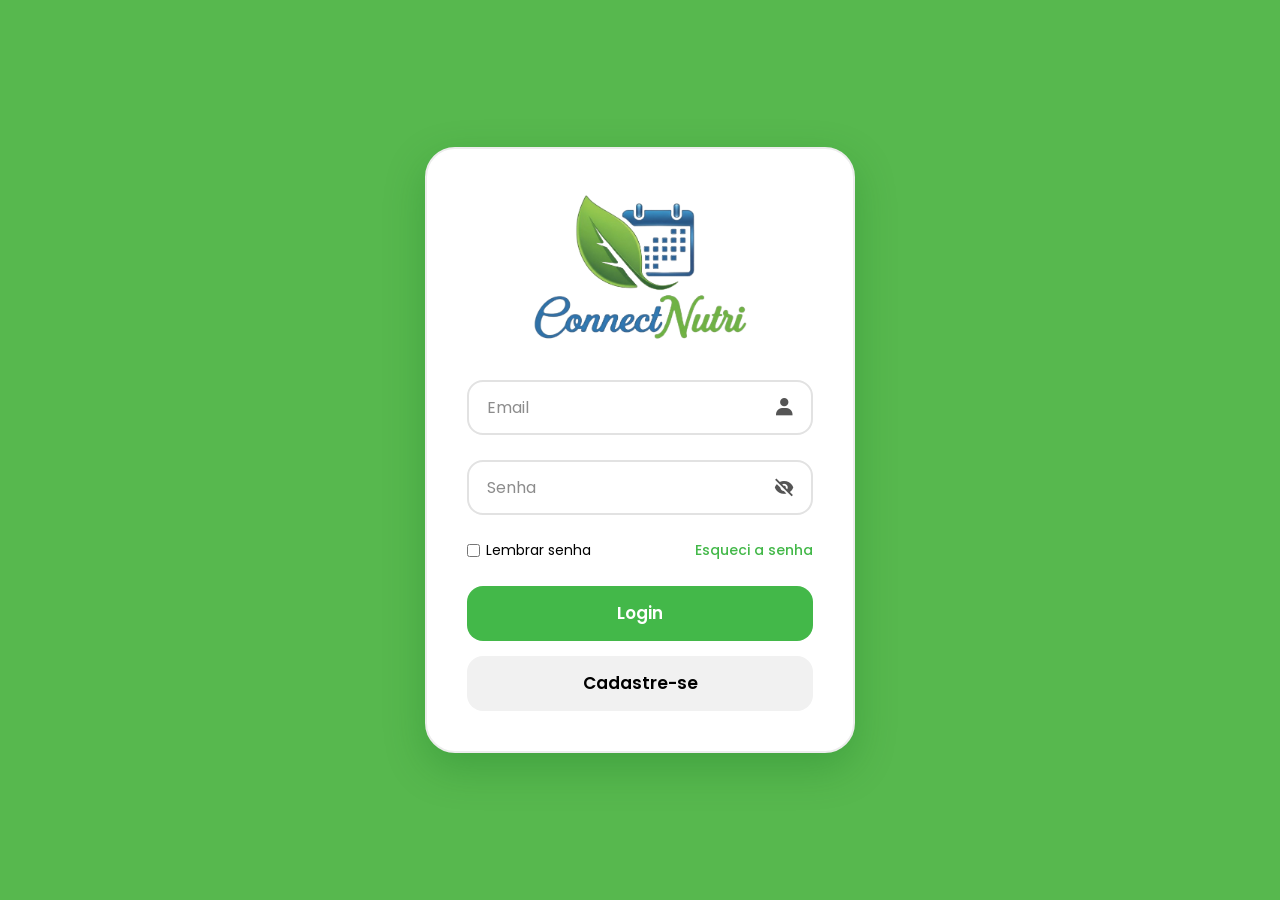
<file: ConnectNutri/ConnectNutri_js/ConnectNutri_js-main/index.html>
<!DOCTYPE html>
<html lang="en">
<head>
    <meta charset="UTF-8">
    <meta name="viewport" content="width=device-width, initial-scale=1.0">
    <link href='https://unpkg.com/boxicons@2.1.4/css/boxicons.min.css' rel='stylesheet'> 
    <title>ConnectNutri</title>
    <link rel="icon" href="./img/logo.png" type="image/png" sizes="32x32">
    <link rel="icon" href="./img/logo.png" type="image/png" sizes="192x192">
    <link rel="apple-touch-icon" href="./img/logo.png">
    <link rel="stylesheet" href="index.css">
</head>

<script type="module" src="index.js" defer></script>

<body>
    <main class="container">
        <form id="loginForm">

            <image src="./img/Logobonita.png" alt="Logo ConnectNutri" class="logoprincipal">

            <div class="input-box">
                <input placeholder="Email" type="email" name="email" id="email" required>
                <i class="bx bxs-user"></i>              
            </div>

            <div class="input-box">
                <input placeholder="Senha" type="password" name="senha" id="senha" required>
                <i class='bx bxs-hide' id="togglePassword"></i>             
            </div>

            <div class="remember-forgot">
                <label>
                    <input type="checkbox">
                    Lembrar senha
                </label>

                <a href="#">Esqueci a senha</a>
            </div>
            
            <button type="submit" class="login">Login</button>
            
            <button type="button" class="register" onclick="location.href='cadastro.html'">
                Cadastre-se
            </button>

        </form>
    </main>

    <div class="gradient-box"></div>
</body>
</html>
</file>
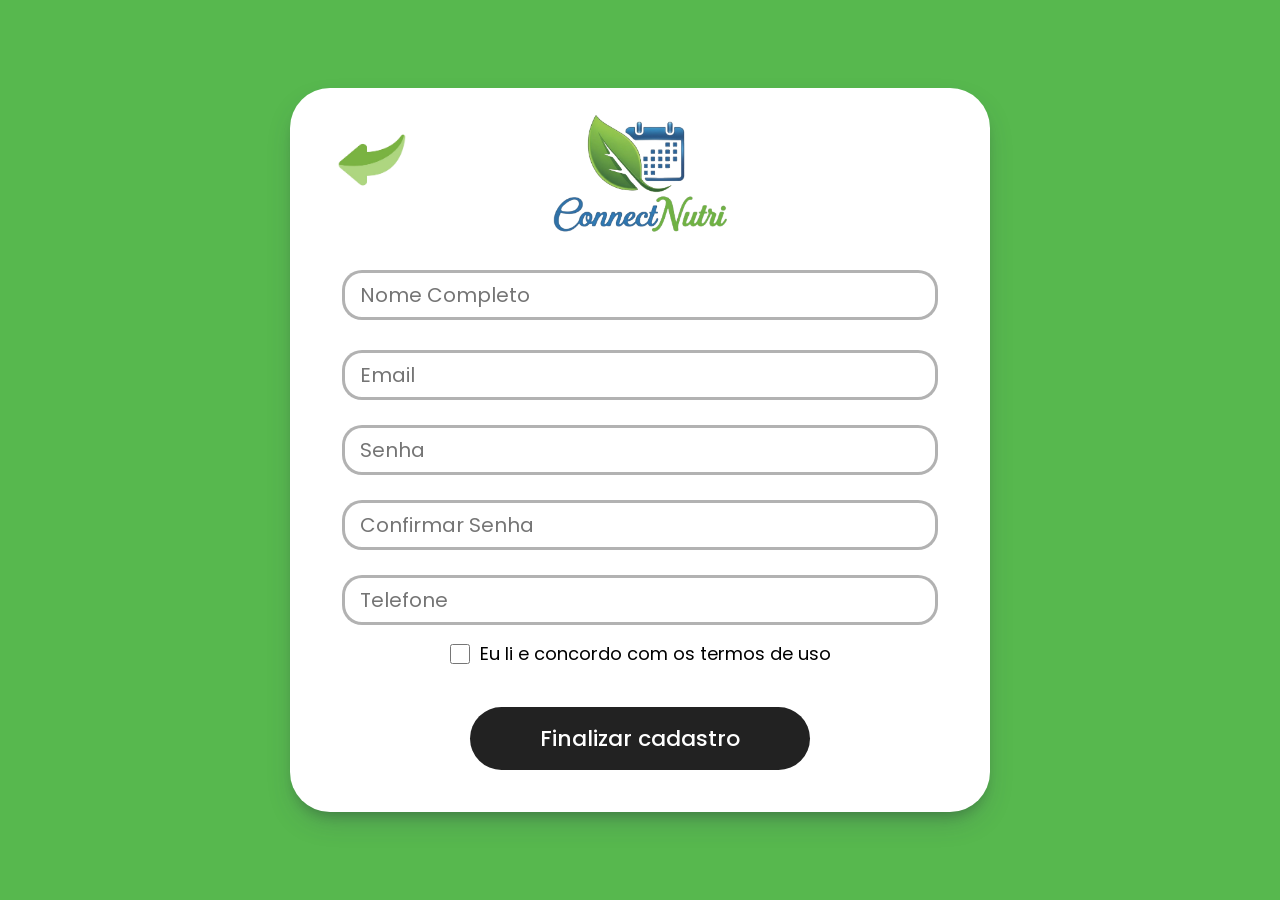
<file: ConnectNutri/ConnectNutri_js/ConnectNutri_js-main/cadastro.html>
<!DOCTYPE html>
<html lang="pt-BR">
<head>
  <meta charset="UTF-8">
  <meta name="viewport" content="width=device-width, initial-scale=1.0">
  <link href='https://unpkg.com/boxicons@2.1.4/css/boxicons.min.css' rel='stylesheet'>
  <title>Cadastro</title>

  <link rel="icon" href="./img/logo.png" type="image/png" sizes="32x32">
  <link rel="icon" href="./img/logo.png" type="image/png" sizes="192x192">
  <link rel="apple-touch-icon" href="./img/logo.png">

  <link rel="stylesheet" href="cadastro.css">
</head>

<script type="module" src="cadastro.js"></script>

<body>

  <main class="container">

    <form class="formulario" id="form-cadastro">

      <a href="index.html">
        <img src="./img/seta.png" alt="Seta voltar" class="setaVoltar">
      </a>

      <img src="./img/Logobonita.png" alt="Logo ConnectNutri" class="logoprincipal">

      <div class="form-grid">

        <div class="coluna-esquerda">

          <input placeholder="Nome Completo" type="text" name="nome" required>

        </div>

        <div class="coluna-direita">

          <input placeholder="Email" type="email" name="email" required>

          <input placeholder="Senha" type="password" name="senha" required>

          <input placeholder="Confirmar Senha" type="password" name="confirmarsenha" required>

          <input placeholder="Telefone" type="tel" name="telefone" required>

          <div class="checkbox-termos">
            <label>
              <input type="checkbox" name="termos" required value="aceito">
              Eu li e concordo com os termos de uso
            </label>
          </div>

        </div>

      </div>

      <button type="submit" class="finalize-button">
        Finalizar cadastro
      </button>

    </form>

  </main>

</body>
</html>
</file>
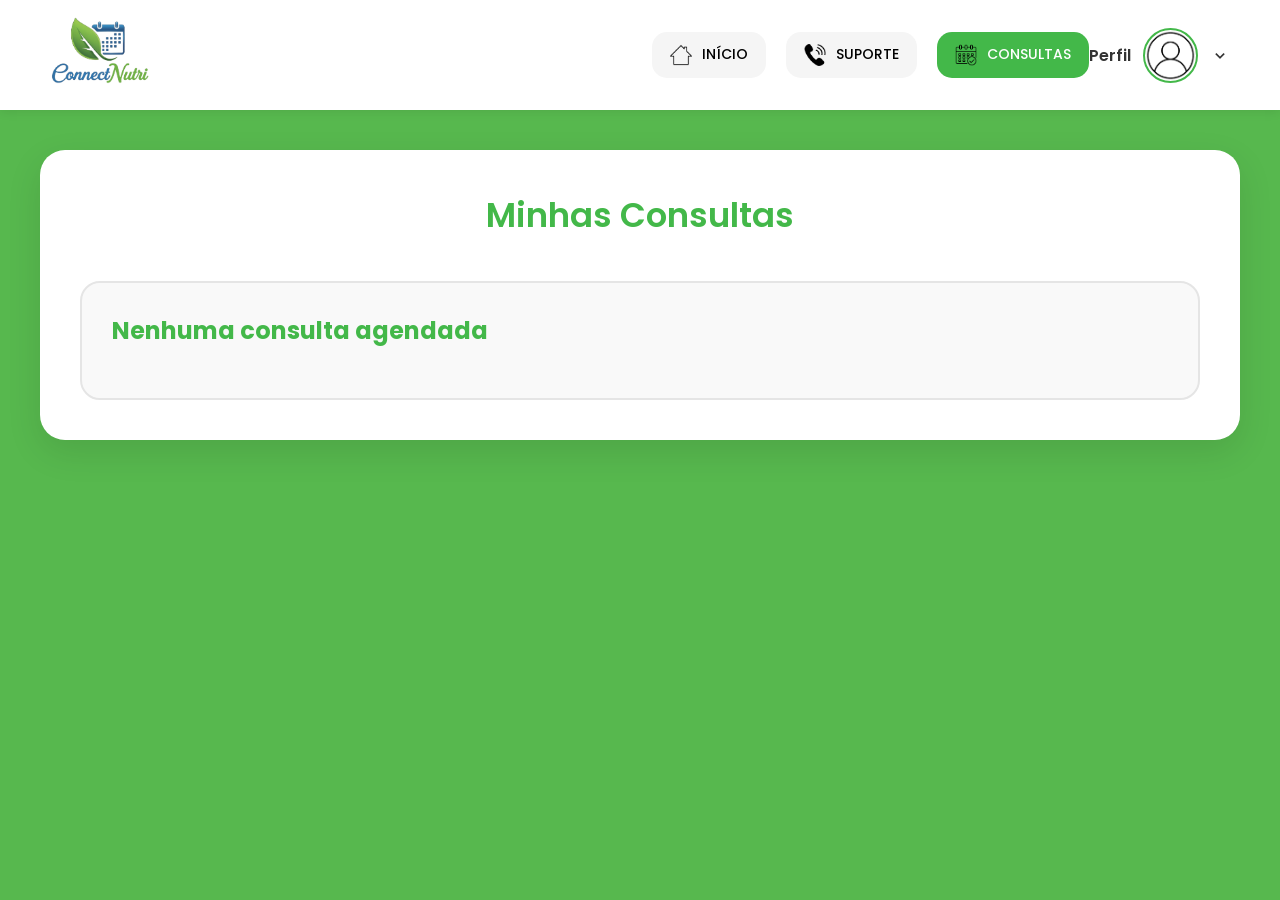
<file: ConnectNutri/ConnectNutri_js/ConnectNutri_js-main/consultas.html>
<!DOCTYPE html>
<html lang="pt-BR">

<head>

    <meta charset="UTF-8">

    <meta name="viewport" content="width=device-width, initial-scale=1.0">

    <link href='https://unpkg.com/boxicons@2.1.4/css/boxicons.min.css' rel='stylesheet'>

    <title>Meus Agendamentos</title>

    <link rel="icon" href="./img/logo.png" type="image/png">

    <link rel="stylesheet" href="consultas.css">

    <script src="consultas.js" defer></script>

</head>

<body>

    <!-- ================= HEADER ================= -->

    <header class="main-header">

        <div class="header-left">

            <a href="agendamento.html">

                <img
                    src="./img/Logobonita.png"
                    alt="Logo ConnectNutri"
                    class="logoprincipal">

            </a>

            <!-- ================= MENU ================= -->

            <nav class="main-menu">

                <a
                    href="agendamento.html"
                    class="menu-item"
                    id="menu-inicio">

                    <img
                        src="./img/Inicio.png"
                        alt="Ícone Início">

                    <span>INÍCIO</span>

                </a>

                <a
                    href="telasuporte.html"
                    class="menu-item"
                    id="menu-suporte">

                    <img
                        src="./img/Suporte.png"
                        alt="Ícone Suporte">

                    <span>SUPORTE</span>

                </a>

                <a
                    href="consultas.html"
                    class="menu-item active"
                    id="menu-consultas">

                    <img
                        src="./img/Calendario.png"
                        alt="Ícone Consultas">

                    <span>CONSULTAS</span>

                </a>

            </nav>

        </div>

        <!-- ================= PERFIL ================= -->

        <div class="user-menu-wrapper">

            <div class="profile-section" id="profile-btn">

                <span>Perfil</span>

                <img
                    src="./img/Perfil.png"
                    alt="Foto do Perfil"
                    class="profile-pic">

                <i
                    class='bx bx-chevron-down'
                    style="color:#333;font-size:20px;">
                </i>

            </div>

            <!-- ================= DROPDOWN ================= -->

            <div class="profile-dropdown" id="profile-dropdown">

                <a
                    href="#"
                    id="logout-btn"
                    class="dropdown-item">

                    <i class='bx bx-log-out'></i>

                    <span>Sair da Conta</span>

                </a>

            </div>

        </div>

    </header>

    <!-- ================= CONTAINER ================= -->

    <div class="container">

        <h1 class="titulo">
            Minhas Consultas
        </h1>

        <!-- ================= LISTA ================= -->

        <div class="lista-consultas">

            <!-- ================= CONSULTA ================= -->

            <div class="consulta-item">

                <h2>Consulta de Avaliação</h2>

                <p>
                    <b>Paciente:</b>
                    Brenda Rafaely
                </p>

                <p>
                    <b>Tipo de atendimento:</b>
                    Nutrição para Adulto
                </p>

                <p>
                    <b>Horário:</b>
                    08:00
                </p>

                <p>
                    <b>Data:</b>
                    10/12/2025
                </p>

                <button class="cancelar-btn">

                    Cancelar Consulta

                </button>

            </div>

            <!-- ================= CONSULTA ================= -->

            <div class="consulta-item">

                <h2>Retorno Nutricional</h2>

                <p>
                    <b>Paciente:</b>
                    Brenda Rafaely
                </p>

                <p>
                    <b>Tipo de atendimento:</b>
                    Nutrição Esportiva
                </p>

                <p>
                    <b>Horário:</b>
                    10:30
                </p>

                <p>
                    <b>Data:</b>
                    22/12/2025
                </p>

                <button class="cancelar-btn">

                    Cancelar Consulta

                </button>

            </div>

        </div>

    </div>

    <!-- ================= MODAL ================= -->

    <div class="modal" id="cancelar-modal">

        <div class="modal-content">

            <h2>Cancelar Consulta</h2>

            <textarea
                id="motivo-cancelamento"
                placeholder="Informe o motivo do cancelamento...">
            </textarea>

            <div class="modal-buttons">

                <button
                    class="confirmar-cancelamento"
                    id="confirmar-cancelamento">

                    Confirmar Cancelamento

                </button>

                <button
                    class="fechar-modal"
                    id="fechar-modal">

                    Fechar

                </button>

            </div>

        </div>

    </div>

</body>

</html>
</file>
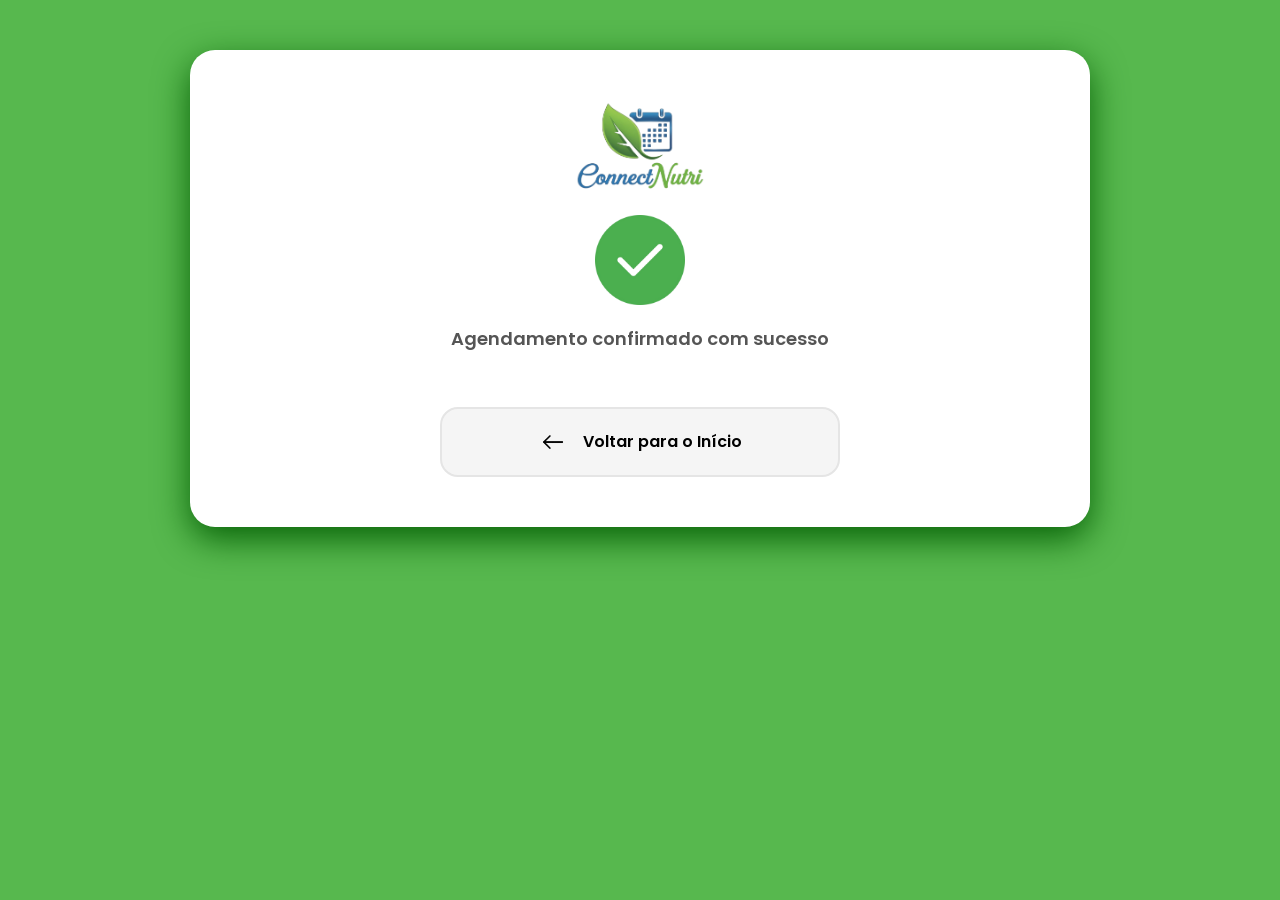
<file: ConnectNutri/ConnectNutri_js/ConnectNutri_js-main/finalização.html>
<!DOCTYPE html>
<html lang="pt-BR">
<head>
    <meta charset="UTF-8">
    <meta name="viewport" content="width=device-width, initial-scale=1.0">
    <link href='https://unpkg.com/boxicons@2.1.4/css/boxicons.min.css' rel='stylesheet'> 
    <title>Confirmação</title>
    <link rel="icon" href="./img/logo.png" type="image/png" sizes="32x32">
    <link rel="icon" href="./img/logo.png" type="image/png" sizes="192x192">
    <link rel="apple-touch-icon" href="./img/logo.png">
    <link rel="stylesheet" href="finalização.css">
    <script src="finalização.js" defer></script>
</head>
<body>
    <div class="container">
        <div class="confirmation-images">
            <img src="./img/Logobonita.png" alt="Logo ConnectNutri" class="logo-confirmacao">
            <img src="./img/confirmado.png" alt="Agendamento Confirmado" class="img-confirmado">
            <p>Agendamento confirmado com sucesso</p>
        </div>

        <div class="options-container" style="margin-top: 50px;">
            <a href="agendamento.html" class="option-box" style="text-decoration: none; color: inherit;">
                <img src="./img/setavoltar.png" alt="Ícone Voltar">
                <span>Voltar para o Início</span>
            </a>
        </div>
    </div>
</body>
</html>
</file>
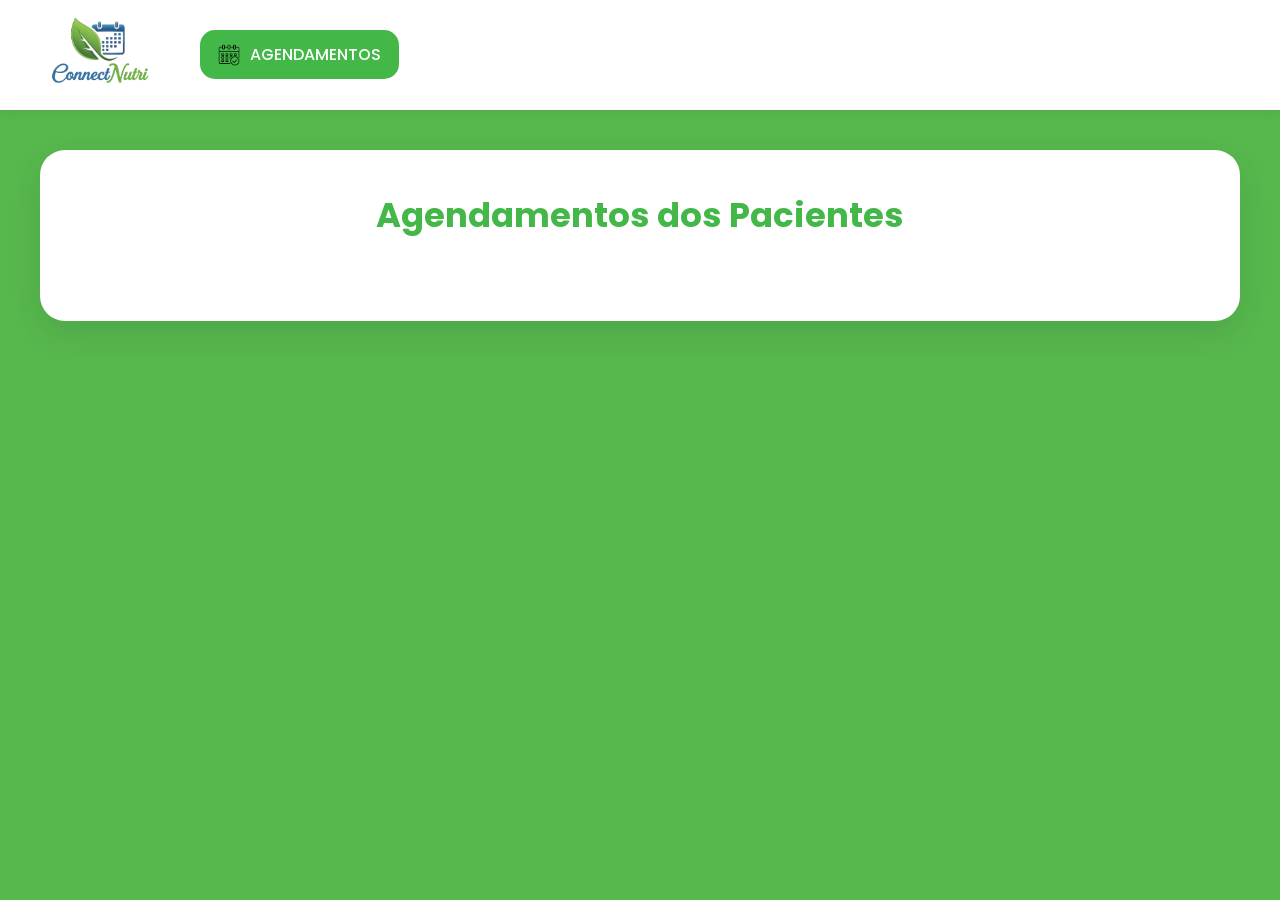
<file: ConnectNutri/ConnectNutri_js/ConnectNutri_js-main/nutricionista.html>
<!DOCTYPE html>
<html lang="pt-BR">

<head>

    <meta charset="UTF-8">

    <meta name="viewport" content="width=device-width, initial-scale=1.0">

    <title>Painel do Nutricionista</title>

    <link rel="stylesheet" href="nutricionista.css">

    <link
        href='https://unpkg.com/boxicons@2.1.4/css/boxicons.min.css'
        rel='stylesheet'>

</head>

<body>

    <!-- ================= HEADER ================= -->

    <header class="main-header">

        <div class="header-left">

            <a href="#">

                <img
                    src="./img/Logobonita.png"
                    alt="Logo"
                    class="logoprincipal">

            </a>

            <nav class="main-menu">

                <a href="#" class="menu-item active">

                    <img src="./img/Calendario.png">

                    <span>AGENDAMENTOS</span>

                </a>

            </nav>

        </div>

    </header>

    <!-- ================= CONTAINER ================= -->

    <main>

        <div class="container">

            <h1 class="titulo">

                Agendamentos dos Pacientes

            </h1>

            <div
                class="lista-agendamentos"
                id="lista-agendamentos">

            </div>

        </div>

    </main>

    <script src="nutricionista.js"></script>

</body>

</html>
</file>
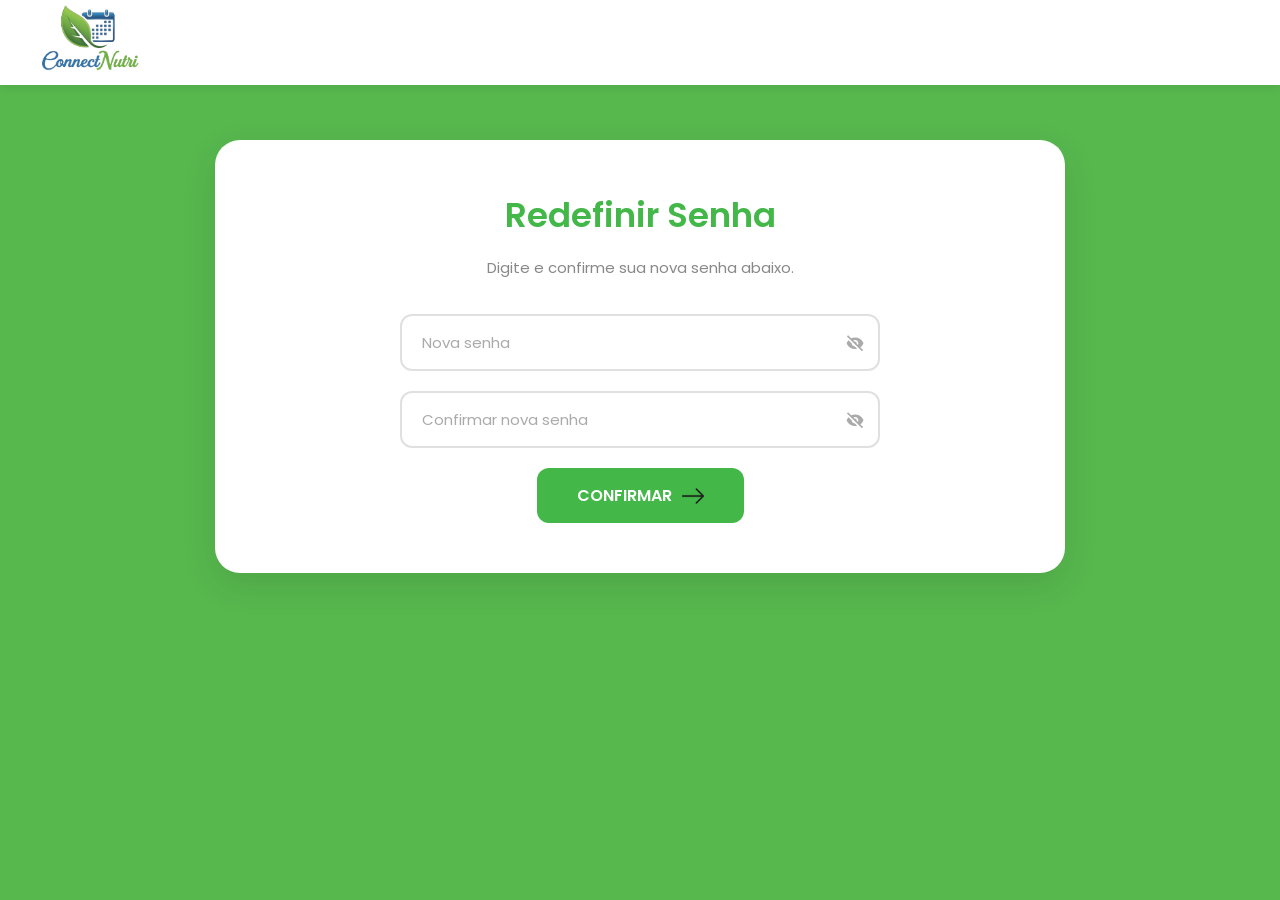
<file: ConnectNutri/ConnectNutri_js/ConnectNutri_js-main/redefsenha.html>
<!DOCTYPE html>
<html lang="pt-BR">

<head>

    <meta charset="UTF-8">
    <meta name="viewport" content="width=device-width, initial-scale=1.0">
    <link href='https://unpkg.com/boxicons@2.1.4/css/boxicons.min.css' rel='stylesheet'>
    <title>Redefinir Senha</title>
    <link rel="icon" href="./img/logo.png" type="image/png" sizes="32x32">
    <link rel="icon" href="./img/logo.png" type="image/png" sizes="192x192">
    <link rel="apple-touch-icon" href="./img/logo.png">
    <link rel="stylesheet" href="redefsenha.css">
    <script type="module" src="redefsenha.js" defer></script>

</head>

<body>

    <!-- HEADER -->
    <header class="main-header">
        <div class="header-left">
            <a href="index.html">
                <img src="./img/Logobonita.png" alt="Logo ConnectNutri" class="logoprincipal">
            </a>
        </div>
    </header>

    <!-- CONTAINER -->
    <div class="container">

        <div class="support-content">

            <h1>Redefinir Senha</h1>

            <p>Digite e confirme sua nova senha abaixo.</p>

            <!-- NOVA SENHA -->
            <div class="input-box">
                <input
                    type="password"
                    id="nova-senha"
                    placeholder="Nova senha"
                    required>
                <i class='bx bxs-hide' id="toggle-nova-senha"></i>
            </div>

            <!-- CONFIRMAR SENHA -->
            <div class="input-box">
                <input
                    type="password"
                    id="confirmar-senha"
                    placeholder="Confirmar nova senha"
                    required>
                <i class='bx bxs-hide' id="toggle-confirmar-senha"></i>
            </div>

            <!-- BOTÃO -->
            <button class="next-button" id="btn-redefinir">
                <span>CONFIRMAR</span>
                <img src="./img/setaseguir.png" alt="Ícone de seguir">
            </button>

        </div>

    </div>

</body>

</html>
</file>
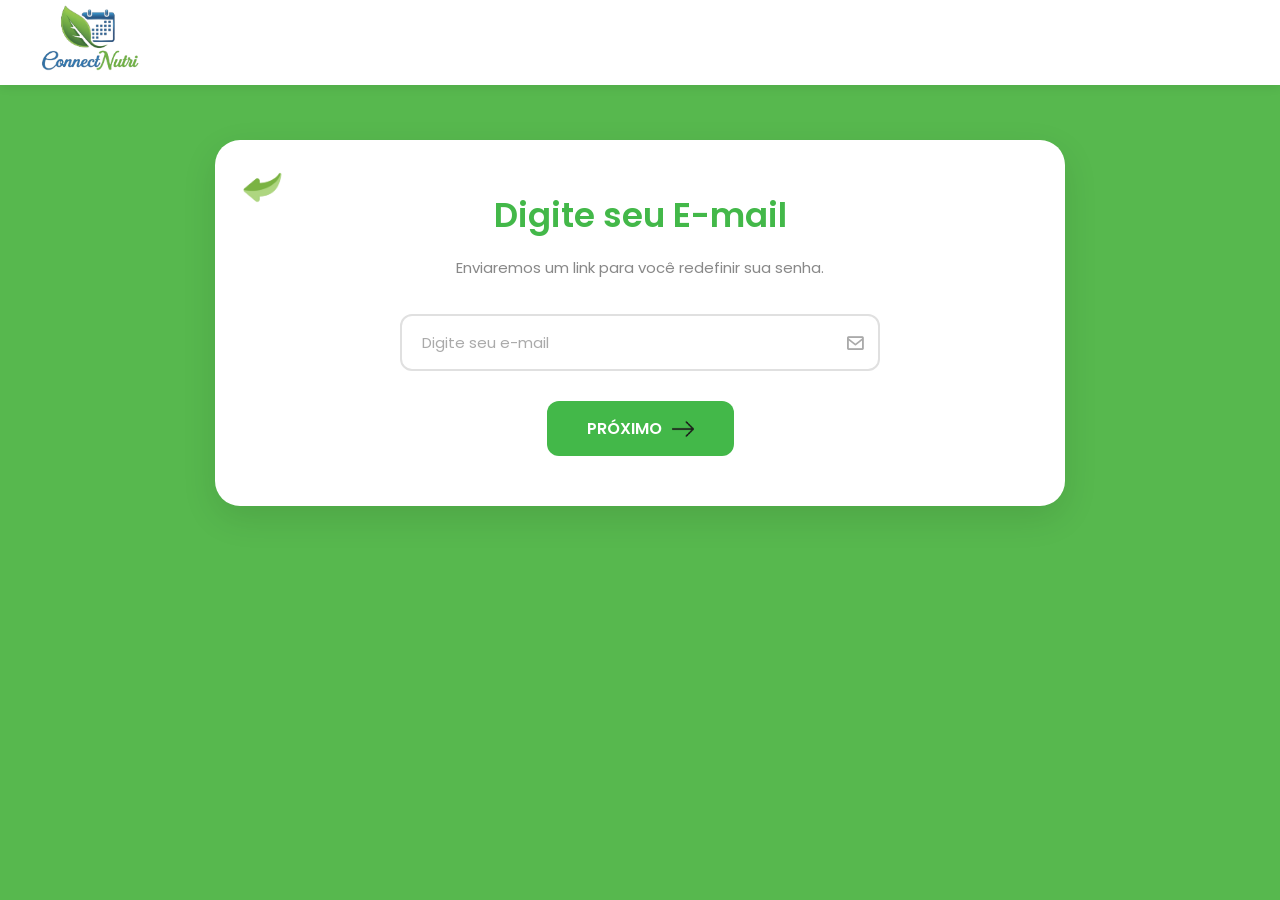
<file: ConnectNutri/ConnectNutri_js/ConnectNutri_js-main/senha.html>
<!DOCTYPE html>
<html lang="pt-BR">

<head>

    <meta charset="UTF-8">

    <meta name="viewport" content="width=device-width, initial-scale=1.0">

    <link
        href='https://unpkg.com/boxicons@2.1.4/css/boxicons.min.css'
        rel='stylesheet'>

    <title>Recuperar senha</title>

    <link rel="icon" href="./img/logo.png" type="image/png" sizes="32x32">
    <link rel="icon" href="./img/logo.png" type="image/png" sizes="192x192">
    <link rel="apple-touch-icon" href="./img/logo.png">
    <link rel="stylesheet" href="senha.css">
    <script type="module" src="senha.js" defer></script>

</head>

<body>

    <!-- HEADER -->
    <header class="main-header">
        <div class="header-left">
            <a href="tela_inicial.html">
                <img
                    src="./img/Logobonita.png"
                    alt="Logo ConnectNutri"
                    class="logoprincipal">
            </a>
        </div>
    </header>

    <!-- CONTAINER -->
    <div class="container">

        <!-- SETA VOLTAR -->
        <a href="index.html" class="back-arrow">
            <img src="./img/seta.png" alt="Voltar">
        </a>

        <!-- CONTEÚDO -->
        <div class="support-content">

            <h1>Digite seu E-mail</h1>

            <p>Enviaremos um link para você redefinir sua senha.</p>

            <!-- CAMPO DE EMAIL -->
            <div class="input-box">
                <input
                    type="email"
                    id="email-recuperacao"
                    placeholder="Digite seu e-mail"
                    required>
                <i class='bx bx-envelope'></i>
            </div>

            <!-- BOTÃO PRÓXIMO -->
            <button
                class="next-button"
                id="confirmar-formulario">
                <span>PRÓXIMO</span>
                <img src="./img/setaseguir.png" alt="Ícone de seguir">
            </button>

        </div>

    </div>

</body>

</html>
</file>
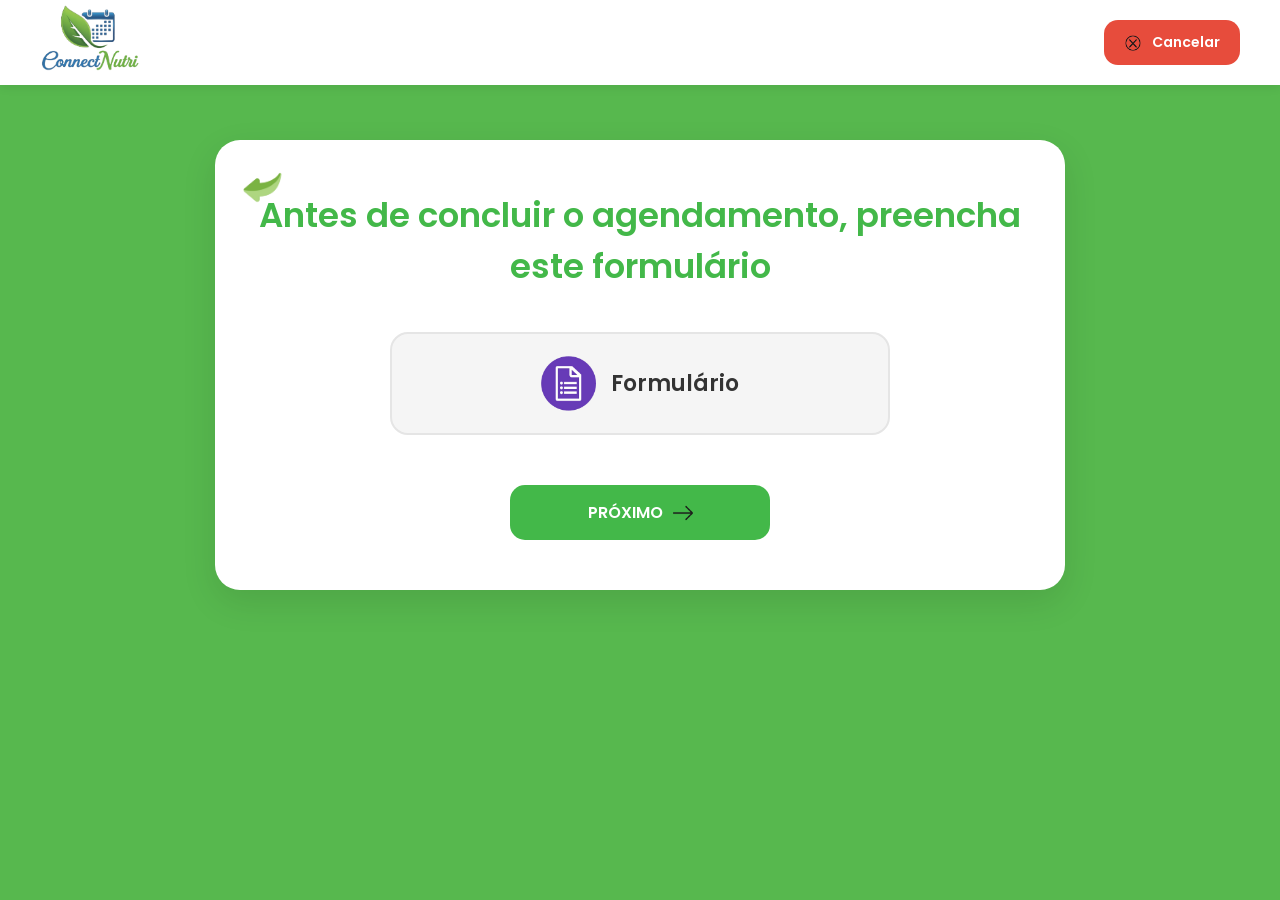
<file: ConnectNutri/ConnectNutri_js/ConnectNutri_js-main/telaprefinal.html>
<!DOCTYPE html>
<html lang="pt-BR">

<head>

    <meta charset="UTF-8">

    <meta name="viewport" content="width=device-width, initial-scale=1.0">

    <link
        href='https://unpkg.com/boxicons@2.1.4/css/boxicons.min.css'
        rel='stylesheet'>

    <title>Agendamento</title>

    <link
        rel="icon"
        href="./img/logo.png"
        type="image/png"
        sizes="32x32">

    <link
        rel="icon"
        href="./img/logo.png"
        type="image/png"
        sizes="192x192">

    <link
        rel="apple-touch-icon"
        href="./img/logo.png">

    <link
        rel="stylesheet"
        href="telaprefinal.css">

    <!-- JS CORRETO -->
    <script
        src="telaprefinal.js"
        defer>
    </script>

</head>

<body>

    <!-- HEADER -->

    <header class="main-header">

        <div class="header-left">

            <a href="tela_inicial.html">

                <img
                    src="./img/Logobonita.png"
                    alt="Logo ConnectNutri"
                    class="logoprincipal">

            </a>

        </div>

        <!-- BOTÃO CANCELAR -->

        <a
            href="agendamento.html"
            class="cancel-button">

            <img
                src="./img/CancelarAgendamento.png"
                alt="Ícone de cancelar">

            <span>Cancelar</span>

        </a>

    </header>

    <!-- CONTAINER -->

    <div class="container">

        <!-- SETA VOLTAR -->

        <a
            href="agendamento.html"
            class="back-arrow">

            <img
                src="./img/seta.png"
                alt="Voltar">

        </a>

        <!-- CONTEÚDO -->

        <div class="support-content">

            <h1>

                Antes de concluir o agendamento,
                preencha este formulário

            </h1>

            <!-- FORMULÁRIO -->

            <a
                href="https://forms.gle/L2Q2rNjR73m5mbHD7"
                target="_blank"
                rel="noopener noreferrer"
                class="form-link-box">

                <img
                    src="./img/Formulario.png"
                    alt="Ícone do Formulário">

                <span>Formulário</span>

            </a>

            <!-- BOTÃO PRÓXIMO -->

            <button
                class="next-button"
                id="confirmar-formulario">

                <span>PRÓXIMO</span>

                <img
                    src="./img/setaseguir.png"
                    alt="Ícone de seguir">

            </button>

        </div>

    </div>

</body>

</html>
</file>
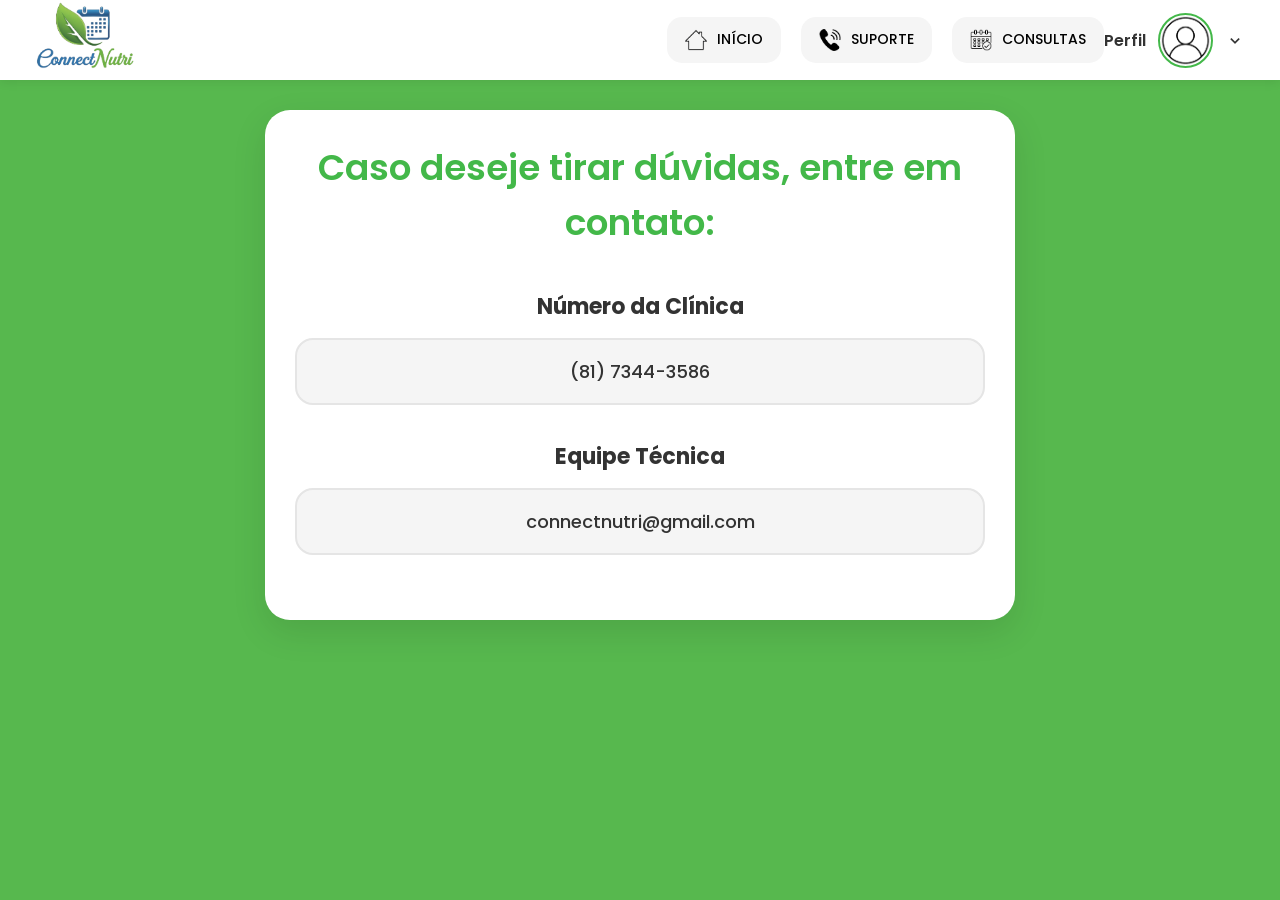
<file: ConnectNutri/ConnectNutri_js/ConnectNutri_js-main/telasuporte.html>
<!DOCTYPE html>
<html lang="pt-BR">
<head>
    <meta charset="UTF-8">
    <meta name="viewport" content="width=device-width, initial-scale=1.0">
    <link href='https://unpkg.com/boxicons@2.1.4/css/boxicons.min.css' rel='stylesheet'> 
    <title>Suporte</title>
    <link rel="icon" href="./img/logo.png" type="image/png" sizes="32x32">
    <link rel="icon" href="./img/logo.png" type="image/png" sizes="192x192">
    <link rel="apple-touch-icon" href="./img/logo.png">
    <link rel="stylesheet" href="telasuporte.css">
    <script src="telasuporte.js" defer></script>
</head>
<body>
    <header class="main-header">
        <div class="header-left">
            <a href="telainicio.html">
                <img src="./img/Logobonita.png" alt="Logo ConnectNutri" class="logoprincipal">
            </a>
            <nav class="main-menu">
                <a href="agendamento.html" class="menu-item" id="menu-inicio">
                    <img src="./img/Inicio.png" alt="Ícone de Início">
                    <span>INÍCIO</span>
                </a>
                <a href="telasuporte.html" class="menu-item active" id="menu-suporte"> <img src="./img/Suporte.png" alt="Ícone de Suporte">
                    <span>SUPORTE</span>
                </a>
                <a href="consultas.html" class="menu-item" id="menu-consultas">
                    <img src="./img/Calendario.png" alt="Ícone de Consultas">
                    <span>CONSULTAS</span>
                </a>
            </nav>
        </div>
        <div class="user-menu-wrapper">
            <div class="profile-section" id="profile-btn">
                <span>Perfil</span>
                <img src="./img/Perfil.png" alt="Foto do Perfil" class="profile-pic">
                <i class='bx bx-chevron-down' style="color: #333; font-size: 20px;"></i>
            </div>

            <div class="profile-dropdown" id="profile-dropdown">
                <a href="#" id="logout-btn" class="dropdown-item">
                    <i class='bx bx-log-out'></i>
                    <span>Sair da Conta</span>
                </a>
            </div>
        </div>
    </header>
    <div class="container">
        <div class="support-content">
            <h1>Caso deseje tirar dúvidas, entre em contato:</h1>
            <h2>Número da Clínica</h2>
            <p class="info-box">(81) 7344-3586</p>
            <h2>Equipe Técnica</h2>
            <p class="info-box">connectnutri@gmail.com</p>
        </div>
    </div>
</body>
</html>
</file>
<file: ConnectNutri/ConnectNutri_js/ConnectNutri_js-main/index.css>
@import url('https://fonts.googleapis.com/css2?family=Poppins:wght@300;400;500;600&display=swap');

*{
    margin:0;
    padding:0;
    box-sizing:border-box;
    font-family:'Poppins',sans-serif;
}

body{
    display:flex;
    justify-content:center;
    align-items:center;
    min-height:100vh;
    background:#57b84e;
    padding:20px;
}

/* ================= CONTAINER ================= */

.container{
    width:100%;
    max-width:430px;
    background:#ffffff;
    border-radius:30px;
    padding:40px;
    box-shadow: 0 15px 40px rgba(1, 99, 22, 0.25);
    border:2px solid #ededed;
}

/* ================= LOGO ================= */

.logoprincipal{
    display:block;
    margin:0 auto 30px;
    width:220px;
    height:auto;
}

/* ================= INPUTS ================= */

.input-box{
    position:relative;
    width:100%;
    margin-bottom:25px;
}

.input-box input{
    width:100%;
    height:55px;
    border:2px solid #e2e2e2;
    border-radius:16px;
    padding:0 50px 0 18px;
    font-size:16px;
    outline:none;
    transition:0.3s;
    background:#fff;
}

.input-box input:focus{
    border-color:#43b849;
}

.input-box input::placeholder{
    color:#8c8c8c;
}

.input-box i{
    position:absolute;
    right:18px;
    top:50%;
    transform:translateY(-50%);
    font-size:22px;
    color:#555;
    cursor:pointer;
}

/* ================= LEMBRAR SENHA ================= */

.remember-forgot{
    display:flex;
    justify-content:space-between;
    align-items:center;
    margin-bottom:25px;
    font-size:14px;
}

.remember-forgot label{
    display:flex;
    align-items:center;
    gap:6px;
}

.remember-forgot input{
    accent-color:#43b849;
}

.remember-forgot a{
    text-decoration:none;
    color:#43b849;
    font-weight:500;
}

.remember-forgot a:hover{
    text-decoration:underline;
}

/* ================= BOTÕES ================= */

.login,
.register{
    width:100%;
    height:55px;
    border:none;
    border-radius:16px;
    font-size:17px;
    font-weight:600;
    cursor:pointer;
    transition:0.3s;
}

.login{
    background:#43b849;
    color:#fff;
    margin-bottom:15px;
}

.login:hover{
    opacity:0.9;
}

.register{
    background:#f1f1f1;
    color:#000;
}

.register:hover{
    background:#ffffff;
}

/* ================= ANIMAÇÃO OLHO ================= */

@keyframes eye-animation{

    0%{
        transform:translateY(-50%) scale(1);
    }

    50%{
        transform:translateY(-50%) scale(1.2);
    }

    100%{
        transform:translateY(-50%) scale(1);
    }

}

.animate-eye{
    animation:eye-animation 0.3s ease;
}

/* ================= RESPONSIVO ================= */

@media (max-width: 380px) {

    .container {
        padding: 30px 20px;
        border-radius: 20px;
    }

    .logoprincipal {
        width: 170px;
        margin-bottom: 20px;
    }

    .input-box input {
        height: 50px;
        font-size: 14px;
    }

    .login,
    .register {
        height: 50px;
        font-size: 15px;
    }

    .remember-forgot {
        font-size: 12px;
    }

}

@media (max-width: 480px) {

    .container {
        padding: 35px 25px;
    }

    .logoprincipal {
        width: 190px;
    }

    .input-box {
        margin-bottom: 20px;
    }

}
</file>
<file: ConnectNutri/ConnectNutri_js/ConnectNutri_js-main/cadastro.css>
@import url('https://fonts.googleapis.com/css2?family=Poppins:ital,wght@0,100;0,200;0,300;0,400;0,500;0,600;0,700;0,800;0,900;1,100;1,200;1,300;1,400;1,500;1,600;1,700;1,800;1,900&display=swap');

* {
    margin: 0;
    padding: 0;
    box-sizing: border-box;
    font-family: "Poppins", sans-serif;
}

body {
    display: flex;
    justify-content: center;
    align-items: center;
    min-height: 100vh;
    background:#57b84e;
    background-size: cover;
    background-position: center;
}

.setaVoltar {
    position: fixed;
    top: 30px;
    left: 40px;
    transform: rotate(180deg);
    width: 80px;
    height: 80px;
    cursor: pointer;
    z-index: 1001;
}

.logoprincipal {
    position: fixed;
    top: 20px;
    left: 50%;
    transform: translateX(-50%);
    width: 180px;
    height: auto;
    z-index: 1000;
}

.container {
    width: 700px;
    height: auto;
    background-color: rgb(255, 255, 255);
    border: 2px solid rgba(255, 255, 255, .2);
    border-radius: 40px;
    color: #000000;
    padding: 40px 50px;
    box-shadow:
        rgba(50, 50, 93, 0.25) 0px 13px 27px -5px,
        rgba(0, 0, 0, 0.3) 0px 8px 16px -8px;
    backdrop-filter: blur(20px);
}

.form-grid {
    display: flex;
    flex-direction: column;
    align-items: center;
    gap: 5px;
    width: 100%;
    margin-top: 140px;
}

.coluna-esquerda,
.coluna-direita {
    width: 100%;
}

input {
    width: 100%;
    height: 50px;
    padding: 10px 15px;
    border: 3px solid rgba(0, 0, 0, 0.3);
    border-radius: 20px;
    outline: none;
    font-size: 20px;
    transition: border-color 0.3s;
    margin-bottom: 25px;
}

input:focus {
    border-color: #43b849;
}

.checkbox-termos label {
    display: flex;
    align-items: center;
    justify-content: center;
    gap: 10px;
    font-size: 18px;
    margin-top: -10px;
    margin-bottom: 20px;
}

.checkbox-termos label input[type="checkbox"] {
    width: 20px;
    height: 20px;
    margin: 0;
    accent-color: #43b849;
}

.finalize-button {
    display: block;
    margin: 20px auto 0 auto;
    background-color: #222;
    color: #fff;
    font-size: 22px;
    font-weight: 500;
    padding: 15px 70px;
    border: none;
    border-radius: 40px;
    cursor: pointer;
    transition: 0.3s;
}

.finalize-button:hover {
    background-color: #43b849;
}

/* ================= RESPONSIVO ================= */

@media (max-width: 768px) {

    .container {
        width: 90%;
        padding: 30px 25px;
        border-radius: 25px;
        margin: 120px auto 30px auto;
    }

    .logoprincipal {
        width: 140px;
        top: 15px;
    }

    .setaVoltar {
        width: 55px;
        height: 55px;
        top: 20px;
        left: 20px;
    }

    .form-grid {
        margin-top: 100px;
    }

    input {
        height: 45px;
        font-size: 16px;
        margin-bottom: 18px;
    }

    .checkbox-termos label {
        font-size: 14px;
    }

    .finalize-button {
        font-size: 18px;
        padding: 13px 50px;
    }

}

/* Celular pequeno (iPhone SE, Galaxy A) */
@media (max-width: 380px) {

    .container {
        width: 95%;
        padding: 25px 18px;
        border-radius: 20px;
    }

    .logoprincipal {
        width: 120px;
        top: 12px;
    }

    .setaVoltar {
        width: 45px;
        height: 45px;
        top: 18px;
        left: 15px;
    }

    .form-grid {
        margin-top: 90px;
    }

    input {
        height: 42px;
        font-size: 14px;
        border-radius: 15px;
        margin-bottom: 15px;
    }

    .checkbox-termos label {
        font-size: 12px;
        gap: 6px;
    }

    .finalize-button {
        font-size: 16px;
        padding: 12px 35px;
        width: 100%;
    }

}
</file>
<file: ConnectNutri/ConnectNutri_js/ConnectNutri_js-main/consultas.css>
@import url('https://fonts.googleapis.com/css2?family=Poppins:wght@300;400;500;600;700&display=swap');

*{
    margin:0;
    padding:0;
    box-sizing:border-box;
    font-family:'Poppins',sans-serif;
}

body{
    min-height:100vh;
    background:#57b84e;
}

/* ================= HEADER ================= */

.main-header{
    width:100%;
    height:110px;
    background:#ffffff;
    display:flex;
    align-items:center;
    justify-content:space-between;
    padding:0 50px;
    box-shadow:0 2px 10px rgba(0,0,0,0.08);
    position:sticky;
    top:0;
    z-index:1000;
}

.header-left{
    display:flex;
    align-items:center;
    justify-content:space-between;
    gap:50px;
    width:100%;
}

.logoprincipal{
    width:100px;
    height:auto;
}

/* ================= MENU ================= */

.main-menu{
    display:flex;
    align-items:center;
    gap:20px;
    flex-wrap:wrap;
}

.menu-item{
    display:flex;
    align-items:center;
    gap:10px;
    text-decoration:none;
    background:#f5f5f5;
    padding:12px 18px;
    border-radius:15px;
    transition:0.3s;
    color:#000;
    font-weight:500;
}

.menu-item:hover,
.menu-item.active{
    background:#43b849;
    color:#fff;
}

.menu-item img{
    width:22px;
    height:22px;
}

.menu-item span{
    font-size:14px;
}

/* ================= PERFIL ================= */

.user-menu-wrapper{
    position:relative;
    cursor:pointer;
}

.profile-section{
    display:flex;
    align-items:center;
    gap:12px;
    color:#333;
    font-weight:600;
}

.profile-pic{
    width:55px;
    height:55px;
    border-radius:50%;
    object-fit:cover;
    border:2px solid #43b849;
}

/* ================= DROPDOWN ================= */

.profile-dropdown{
    position:absolute;
    top:120%;
    right:0;
    background:#ffffff;
    width:220px;
    padding:10px;
    border-radius:18px;
    box-shadow:0 10px 30px rgba(0,0,0,0.10);
    display:none;
    flex-direction:column;
    z-index:1002;
    border:1px solid #ededed;
}

.profile-dropdown.active{
    display:flex;
}

.dropdown-item{
    display:flex;
    align-items:center;
    gap:10px;
    padding:12px 15px;
    text-decoration:none;
    color:#e74c3c;
    font-weight:600;
    border-radius:12px;
    transition:0.3s;
}

.dropdown-item:hover{
    background:#fce8e6;
}

/* ================= CONTAINER ================= */

.container{
    width:100%;
    max-width:1200px;
    margin:40px auto;
    background:#ffffff;
    border-radius:25px;
    padding:40px;
    box-shadow:0 12px 35px rgba(0,0,0,0.10);
}

.titulo{
    font-size:34px;
    color:#43b849;
    margin-bottom:40px;
    text-align:center;
    font-weight:600;
}

/* ================= CONSULTAS ================= */

.lista-consultas{
    display:flex;
    flex-direction:column;
    gap:25px;
}

.consulta-item{
    background:#f9f9f9;
    border:2px solid #e5e5e5;
    border-radius:20px;
    padding:30px;
    transition:0.3s;
}

.consulta-item:hover{
    border-color:#43b849;
    transform:translateY(-2px);
}

.consulta-item h2{
    color:#43b849;
    margin-bottom:20px;
    font-size:24px;
}

.consulta-item p{
    margin-bottom:10px;
    font-size:15px;
    color:#333;
}

/* ================= BOTÃO CANCELAR ================= */

.cancelar-btn{
    margin-top:20px;
    background:#e74c3c;
    color:#fff;
    border:none;
    padding:12px 18px;
    border-radius:12px;
    cursor:pointer;
    font-weight:600;
    transition:0.3s;
}

.cancelar-btn:hover{
    background:#c0392b;
}

/* ================= MODAL ================= */

.modal{
    position:fixed;
    top:0;
    left:0;
    width:100%;
    height:100%;
    background:rgba(0,0,0,0.4);
    display:none;
    align-items:center;
    justify-content:center;
    z-index:2000;
}

.modal-content{
    width:100%;
    max-width:500px;
    background:#fff;
    border-radius:25px;
    padding:35px;
}

.modal-content h2{
    color:#43b849;
    margin-bottom:20px;
}

.modal-content textarea{
    width:100%;
    min-height:120px;
    border:2px solid #e5e5e5;
    border-radius:15px;
    padding:15px;
    resize:none;
    outline:none;
    margin-bottom:20px;
}

.modal-buttons{
    display:flex;
    gap:15px;
}

.modal-buttons button{
    flex:1;
    height:50px;
    border:none;
    border-radius:12px;
    font-weight:600;
    cursor:pointer;
}

.confirmar-cancelamento{
    background:#e74c3c;
    color:#fff;
}

.fechar-modal{
    background:#ededed;
}

/* ================= RESPONSIVO ================= */

@media(max-width:1100px){

    .main-header{
        height:auto;
        padding:20px;
    }

    .header-left{
        flex-direction:column;
        gap:20px;
    }

    .main-menu{
        justify-content:center;
    }

    .container{
        margin:20px;
        padding:25px;
    }

}

@media(max-width:768px){

    .main-menu{
        flex-direction:column;
        width:100%;
    }

    .menu-item{
        width:100%;
        justify-content:center;
    }

}
</file>
<file: ConnectNutri/ConnectNutri_js/ConnectNutri_js-main/finalização.css>
@import url('https://fonts.googleapis.com/css2?family=Poppins:wght@300;400;500;600;700&display=swap');

*{
    margin:0;
    padding:0;
    box-sizing:border-box;
    font-family:'Poppins',sans-serif;
}

body{
    min-height:100vh;
    background:#57b84e;
    display:flex;
    justify-content:center;
    align-items:flex-start;
}

/* ================= CONTAINER ================= */

.container{
    width:100%;
    max-width:900px;
    margin-top:50px;
    background:#ffffff;
    border-radius:25px;
    padding:50px;
    box-shadow:0 12px 35px rgb(7, 99, 7);
    display:flex;
    flex-direction:column;
    align-items:center;
    justify-content:center;
}

/* ================= CONFIRMAÇÃO ================= */

.confirmation-images{
    display:flex;
    flex-direction:column;
    align-items:center;
    text-align:center;
}

.logo-confirmacao{
    width:130px;
    margin-bottom:20px;
}

.img-confirmado{
    width:90px;
    margin-bottom:20px;
}

.confirmation-images p:first-of-type{
    font-size:30px;
    font-weight:600;
    color:#43b849;
    margin-bottom:15px;
}

.confirmation-images p:last-of-type{
    font-size:18px;
    color:#555;
}

/* ================= OPÇÕES ================= */

.options-container{
    width:100%;
    display:flex;
    flex-direction:column;
    align-items:center;
    gap:20px;
    margin-top:40px !important;
}

.option-box{
    width:100%;
    max-width:400px;
    height:70px;
    display:flex;
    align-items:center;
    justify-content:center;
    gap:15px;
    background:#f5f5f5;
    border:2px solid #e5e5e5;
    border-radius:18px;
    text-decoration:none;
    color:#333;
    font-size:16px;
    font-weight:600;
    transition:0.3s;
    cursor:pointer;
}

.option-box:hover{
    border-color:#43b849;
    background:#43b849;
    color:#fff;
    transform:translateY(-2px);
}

.option-box img{
    width:30px;
    height:30px;
}

/* ================= RESPONSIVO ================= */

@media(max-width:768px){

    .main-header{
        height:auto;
        padding:20px;
    }

    .container{
        margin:130px 20px 20px 20px;
        padding:30px 20px;
    }

    .confirmation-images p:first-of-type{
        font-size:24px;
    }

    .confirmation-images p:last-of-type{
        font-size:16px;
    }

    .option-box{
        max-width:100%;
        font-size:15px;
    }

}

/* ================= RESPONSIVIDADE ================= */

@media (max-width: 768px) {

    body {
        align-items: flex-start;
        padding: 20px 15px;
    }

    .container {
        margin: 20px auto;
        padding: 30px 20px;
        border-radius: 20px;
    }

    .logo-confirmacao {
        width: 100px;
    }

    .img-confirmado {
        width: 70px;
    }

    .confirmation-images p:first-of-type {
        font-size: 22px;
    }

    .confirmation-images p:last-of-type {
        font-size: 15px;
    }

    .options-container {
        gap: 15px;
    }

    .option-box {
        max-width: 100%;
        height: 60px;
        font-size: 15px;
        border-radius: 14px;
    }

}



@media (max-width: 380px) {

    body {
        padding: 15px 10px;
    }

    .container {
        margin: 15px auto;
        padding: 25px 15px;
        border-radius: 15px;
    }

    .logo-confirmacao {
        width: 85px;
        margin-bottom: 15px;
    }

    .img-confirmado {
        width: 60px;
        margin-bottom: 15px;
    }

    .confirmation-images p:first-of-type {
        font-size: 18px;
        margin-bottom: 10px;
    }

    .confirmation-images p:last-of-type {
        font-size: 13px;
    }

    .options-container {
        gap: 12px;
        margin-top: 25px !important;
    }

    .option-box {
        height: 55px;
        font-size: 14px;
        gap: 10px;
        border-radius: 12px;
    }

    .option-box img {
        width: 25px;
        height: 25px;
    }

}
</file>
<file: ConnectNutri/ConnectNutri_js/ConnectNutri_js-main/nutricionista.css>
@import url('https://fonts.googleapis.com/css2?family=Poppins:wght@300;400;500;600;700&display=swap');

*{
    margin:0;
    padding:0;
    box-sizing:border-box;
    font-family:'Poppins',sans-serif;
}

body{
    min-height:100vh;
    background:#57b84e;
}

/* ================= HEADER ================= */

.main-header{
    width:100%;
    height:110px;
    background:#ffffff;
    display:flex;
    align-items:center;
    justify-content:space-between;
    padding:0 50px;
    box-shadow:0 2px 10px rgba(0,0,0,0.08);
    position:sticky;
    top:0;
    z-index:1000;
}

.header-left{
    display:flex;
    align-items:center;
    gap:50px;
    width:100%;
}

.logoprincipal{
    width:100px;
}

/* ================= MENU ================= */

.main-menu{
    display:flex;
    align-items:center;
    gap:20px;
}

.menu-item{
    display:flex;
    align-items:center;
    gap:10px;
    text-decoration:none;
    background:#43b849;
    color:#fff;
    padding:12px 18px;
    border-radius:15px;
    font-weight:500;
}

.menu-item img{
    width:22px;
}

/* ================= MAIN ================= */

main{
    padding:40px;
}

.container{
    width:100%;
    max-width:1300px;
    margin:0 auto;
    background:#ffffff;
    border-radius:25px;
    padding:40px;
    box-shadow:0 12px 35px rgba(0,0,0,0.10);
}

.titulo{
    font-size:34px;
    color:#43b849;
    margin-bottom:40px;
    text-align:center;
}

/* ================= AGENDAMENTOS ================= */

.lista-agendamentos{
    display:flex;
    flex-direction:column;
    gap:25px;
}

.agendamento-card{
    background:#f9f9f9;
    border:2px solid #e5e5e5;
    border-radius:20px;
    padding:30px;
    transition:0.3s;
    position:relative;
}

.agendamento-card:hover{
    border-color:#43b849;
    transform:translateY(-2px);
}

.agendamento-card h2{
    color:#43b849;
    margin-bottom:20px;
    font-size:24px;
}

.agendamento-card p{
    margin-bottom:12px;
    color:#333;
    font-size:15px;
}

/* ================= PRIORIDADE ================= */

.prioridade{
    position:absolute;
    top:20px;
    right:20px;
    background:#ff9800;
    color:#fff;
    padding:8px 15px;
    border-radius:12px;
    font-size:13px;
    font-weight:600;
}

/* ================= RESPONSIVO ================= */

@media(max-width:768px){

    .main-header{
        height:auto;
        padding:20px;
    }

    .header-left{
        flex-direction:column;
        gap:20px;
    }

    .container{
        padding:25px;
    }

    .titulo{
        font-size:28px;
    }

}

/* ================= CANCELADA ================= */

.cancelada{

    border-left:8px solid #e74c3c;

}

.ok-btn{

    margin-top:20px;
    width:100%;
    height:50px;
    border:none;
    border-radius:12px;
    background:#43b849;
    color:#fff;
    font-size:16px;
    font-weight:600;
    cursor:pointer;
    transition:0.3s;

}

.ok-btn:hover{

    opacity:0.9;

}
</file>
<file: ConnectNutri/ConnectNutri_js/ConnectNutri_js-main/redefsenha.css>
@import url('https://fonts.googleapis.com/css2?family=Poppins:wght@300;400;500;600&display=swap');

* {
    margin: 0;
    padding: 0;
    box-sizing: border-box;
    font-family: 'Poppins', sans-serif;
}

body {
    min-height: 100vh;
    background: #57b84e;
    padding-top: 110px;
}

/* ================= HEADER ================= */

.main-header {
    width: 100%;
    height: 85px;
    background: #ffffff;
    display: flex;
    align-items: center;
    padding: 0 40px;
    box-shadow: 0 2px 10px rgba(0,0,0,0.08);
    position: fixed;
    top: 0;
    left: 0;
    z-index: 1000;
}

.logoprincipal {
    width: 100px;
    height: auto;
}

/* ================= CONTAINER ================= */

.container {
    width: 100%;
    max-width: 850px;
    margin: 30px auto;
    background: #ffffff;
    border-radius: 25px;
    padding: 50px 40px;
    box-shadow: 0 12px 35px rgba(0,0,0,0.10);
    text-align: center;
    position: relative;
}

/* ================= TEXTO ================= */

.support-content h1 {
    font-size: 34px;
    color: #43b849;
    margin-bottom: 15px;
    font-weight: 600;
}

.support-content p {
    font-size: 15px;
    color: #888;
    margin-bottom: 35px;
}

/* ================= CAMPOS ================= */

.input-box {
    position: relative;
    width: 100%;
    max-width: 480px;
    margin: 0 auto 20px auto;
}

.input-box input {
    width: 100%;
    padding: 15px 45px 15px 20px;
    border: 2px solid #e0e0e0;
    border-radius: 12px;
    font-size: 15px;
    color: #333;
    outline: none;
    transition: border 0.3s;
}

.input-box input:focus {
    border-color: #43b849;
}

.input-box input::placeholder {
    color: #aaa;
}

.input-box i {
    position: absolute;
    right: 15px;
    top: 50%;
    transform: translateY(-50%);
    font-size: 20px;
    color: #aaa;
    cursor: pointer;
    transition: color 0.3s;
}

.input-box i:hover {
    color: #43b849;
}

/* ================= BOTÃO ================= */

.next-button {
    display: flex;
    align-items: center;
    justify-content: center;
    gap: 10px;
    background: #43b849;
    color: #ffffff;
    border: none;
    border-radius: 12px;
    padding: 15px 40px;
    font-size: 16px;
    font-weight: 600;
    cursor: pointer;
    margin: 20px auto 0 auto;
    transition: background 0.3s, transform 0.2s;
}

.next-button:hover {
    background: #37a03d;
    transform: scale(1.03);
}

.next-button img {
    width: 22px;
    height: 22px;
}

/* ================= RESPONSIVO ================= */

@media (max-width: 768px) {

    .container {
        margin: 20px;
        padding: 40px 20px;
    }

    .support-content h1 {
        font-size: 28px;
    }

    .input-box input {
        font-size: 14px;
    }

    .next-button {
        width: 100%;
        padding: 15px;
    }

}
</file>
<file: ConnectNutri/ConnectNutri_js/ConnectNutri_js-main/senha.css>
@import url('https://fonts.googleapis.com/css2?family=Poppins:wght@300;400;500;600&display=swap');

* {
    margin: 0;
    padding: 0;
    box-sizing: border-box;
    font-family: 'Poppins', sans-serif;
}

body {
    min-height: 100vh;
    background: #57b84e;
    padding-top: 110px;
}

/* ================= HEADER ================= */

.main-header {
    width: 100%;
    height: 85px;
    background: #ffffff;
    display: flex;
    align-items: center;
    justify-content: space-between;
    padding: 0 40px;
    box-shadow: 0 2px 10px rgba(0,0,0,0.08);
    position: fixed;
    top: 0;
    left: 0;
    z-index: 1000;
}

.header-left {
    display: flex;
    align-items: center;
}

.logoprincipal {
    width: 100px;
    height: auto;
}

/* ================= CONTAINER ================= */

.container {
    width: 100%;
    max-width: 850px;
    margin: 30px auto;
    background: #ffffff;
    border-radius: 25px;
    padding: 50px 40px;
    box-shadow: 0 12px 35px rgba(0,0,0,0.10);
    text-align: center;
    position: relative;
}

/* ================= VOLTAR ================= */

.back-arrow {
    position: absolute;
    top: 25px;
    left: 25px;
}

.back-arrow img {
    width: 45px;
    cursor: pointer;
    transform: rotate(180deg);
    transition: 0.3s;
}

.back-arrow img:hover {
    transform: rotate(180deg) scale(1.05);
}

/* ================= TEXTO ================= */

.support-content h1 {
    font-size: 34px;
    color: #43b849;
    margin-bottom: 15px;
    font-weight: 600;
}

.support-content p {
    font-size: 15px;
    color: #888;
    margin-bottom: 35px;
}

/* ================= CAMPO EMAIL ================= */

.input-box {
    position: relative;
    width: 100%;
    max-width: 480px;
    margin: 0 auto 30px auto;
}

.input-box input {
    width: 100%;
    padding: 15px 45px 15px 20px;
    border: 2px solid #e0e0e0;
    border-radius: 12px;
    font-size: 15px;
    color: #333;
    outline: none;
    transition: border 0.3s;
}

.input-box input:focus {
    border-color: #43b849;
}

.input-box input::placeholder {
    color: #aaa;
}

.input-box i {
    position: absolute;
    right: 15px;
    top: 50%;
    transform: translateY(-50%);
    font-size: 20px;
    color: #aaa;
}

/* ================= BOTÃO ================= */

.next-button {
    display: flex;
    align-items: center;
    justify-content: center;
    gap: 10px;
    background: #43b849;
    color: #ffffff;
    border: none;
    border-radius: 12px;
    padding: 15px 40px;
    font-size: 16px;
    font-weight: 600;
    cursor: pointer;
    margin: 0 auto;
    transition: background 0.3s, transform 0.2s;
}

.next-button:hover {
    background: #37a03d;
    transform: scale(1.03);
}

.next-button img {
    width: 22px;
    height: 22px;
}

/* ================= RESPONSIVO ================= */

@media (max-width: 768px) {

    .container {
        margin: 20px;
        padding: 40px 20px;
    }

    .support-content h1 {
        font-size: 28px;
    }

    .input-box input {
        font-size: 14px;
    }

    .next-button {
        width: 100%;
        padding: 15px;
    }

}
</file>
<file: ConnectNutri/ConnectNutri_js/ConnectNutri_js-main/telaprefinal.css>
@import url('https://fonts.googleapis.com/css2?family=Poppins:wght@300;400;500;600&display=swap');

*{
    margin:0;
    padding:0;
    box-sizing:border-box;
    font-family:'Poppins',sans-serif;
}

body{
    min-height:100vh;
    background:#57b84e;
    padding-top:110px;
}

/* ================= HEADER ================= */

.main-header{
    width:100%;
    height:85px;
    background:#ffffff;
    display:flex;
    align-items:center;
    justify-content:space-between;
    padding:0 40px;
    box-shadow:0 2px 10px rgba(0,0,0,0.08);
    position:fixed;
    top:0;
    left:0;
    z-index:1000;
}

.header-left{
    display:flex;
    align-items:center;
}

.logoprincipal{
    width:100px;
    height:auto;
}

/* ================= CONTAINER ================= */

.container{
    width:100%;
    max-width:850px;
    margin:30px auto;
    background:#ffffff;
    border-radius:25px;
    padding:50px 40px;
    box-shadow:0 12px 35px rgba(0,0,0,0.10);
    text-align:center;
    position:relative;
}

/* ================= Botão Cancelar ================= */
.cancel-button{
    display:flex;
    align-items:center;
    justify-content:center;
    gap:10px;

    background:#e74c3c;
    color:#fff;

    text-decoration:none;

    padding:12px 20px;
    border-radius:14px;

    font-size:14px;
    font-weight:600;

    transition:0.3s;
}

.cancel-button:hover{
    background:#c0392b;
    transform:translateY(-2px);
}

.cancel-button img{
    width:18px;
    height:18px;
}

/* ================= VOLTAR ================= */

.back-arrow{
    position:absolute;
    top:25px;
    left:25px;
}

.back-arrow img{
    width:45px;
    cursor:pointer;
    transform:rotate(180deg);
    transition:0.3s;
}

.back-arrow img:hover{
    transform:rotate(180deg) scale(1.05);
}

/* ================= TEXTO ================= */

.support-content h1{
    font-size:34px;
    color:#43b849;
    margin-bottom:40px;
    font-weight:600;
}

/* ================= LINK FORM ================= */

.form-link-box{
    display:flex;
    align-items:center;
    justify-content:center;
    gap:15px;
    width:100%;
    max-width:500px;
    margin:0 auto;
    padding:22px;
    background:#f5f5f5;
    border:2px solid #e5e5e5;
    border-radius:18px;
    text-decoration:none;
    color:#333;
    font-size:22px;
    font-weight:600;
    transition:0.3s;
}

.form-link-box:hover{
    border-color:#43b849;
    transform:translateY(-2px);
}

.form-link-box img{
    width:55px;
    height:55px;
}

/* ================= BOTÃO ================= */

.next-button{
    display:flex;
    align-items:center;
    justify-content:center;
    gap:10px;
    margin:50px auto 0;
    background:#43b849;
    color:#ffffff;
    border:none;
    border-radius:15px;
    padding:15px 25px;
    width:260px;
    font-size:16px;
    font-weight:600;
    cursor:pointer;
    text-decoration:none;
    transition:0.3s;
}

.next-button:hover{
    background:#37963c;
}

.next-button img{
    width:20px;
    height:20px;
}

/* ================= RESPONSIVO ================= */

@media(max-width:768px){

    .container{
        margin:20px;
        padding:40px 20px;
    }

    .support-content h1{
        font-size:28px;
    }

    .form-link-box{
        font-size:18px;
        padding:18px;
    }

    .form-link-box img{
        width:45px;
        height:45px;
    }

}

/* ================= RESPONSIVIDADE ================= */

@media (max-width: 768px) {

    body {
        padding-top: 80px;
    }

    .main-header {
        height: 70px;
        padding: 0 20px;
    }

    .logoprincipal {
        width: 80px;
    }

    .cancel-button {
        padding: 8px 14px;
        font-size: 13px;
        border-radius: 10px;
    }

    .cancel-button img {
        width: 15px;
        height: 15px;
    }

    .container {
        margin: 15px;
        padding: 40px 20px 30px 20px;
        border-radius: 20px;
    }

    .back-arrow img {
        width: 35px;
    }

    .support-content h1 {
        font-size: 22px;
        margin-bottom: 30px;
    }

    .form-link-box {
        font-size: 16px;
        padding: 18px;
        border-radius: 14px;
    }

    .form-link-box img {
        width: 40px;
        height: 40px;
    }

    .next-button {
        width: 100%;
        margin-top: 30px;
        font-size: 15px;
    }

}

/* ================= CELULAR PEQUENO ================= */

@media (max-width: 380px) {

    body {
        padding-top: 70px;
    }

    .main-header {
        height: 60px;
        padding: 0 15px;
    }

    .logoprincipal {
        width: 70px;
    }

    .cancel-button {
        padding: 6px 10px;
        font-size: 12px;
        gap: 6px;
    }

    .cancel-button span {
        display: none;
    }

    .container {
        margin: 10px;
        padding: 35px 15px 25px 15px;
        border-radius: 15px;
    }

    .back-arrow img {
        width: 30px;
    }

    .support-content h1 {
        font-size: 18px;
        margin-bottom: 25px;
    }

    .form-link-box {
        font-size: 14px;
        padding: 15px;
        gap: 10px;
    }

    .form-link-box img {
        width: 35px;
        height: 35px;
    }

    .next-button {
        font-size: 14px;
        padding: 13px 20px;
        margin-top: 25px;
    }

}
</file>
<file: ConnectNutri/ConnectNutri_js/ConnectNutri_js-main/telasuporte.css>
@import url('https://fonts.googleapis.com/css2?family=Poppins:wght@300;400;500;600&display=swap');

*{
    margin:0;
    padding:0;
    box-sizing:border-box;
    font-family:'Poppins',sans-serif;
}

body{
    min-height:100vh;
    background:#57b84e;
}

/* ================= HEADER ================= */

.main-header{
    width:100%;
    height:80px;
    background:#ffffff;
    display:flex;
    align-items:center;
    justify-content:space-between;
    padding:0 35px;
    box-shadow:0 2px 10px rgba(0,0,0,0.08);
    position:sticky;
    top:0;
    z-index:1000;
}

.header-left{
    display:flex;
    align-items:center;
    justify-content:space-between;
    width:100%;
    gap:50px;
}

.logoprincipal{
    width:100px;
    height:auto;
}

/* ================= MENU ================= */

.main-menu{
    display:flex;
    align-items:center;
    gap:20px;
    flex-wrap:wrap;
}

.menu-item{
    display:flex;
    align-items:center;
    gap:10px;
    text-decoration:none;
    background:#f5f5f5;
    padding:12px 18px;
    border-radius:15px;
    transition:0.3s;
    color:#000;
    font-weight:500;
}

.menu-item:hover{
    background:#43b849;
    color:#fff;
}

.menu-item img{
    width:22px;
    height:22px;
}

.menu-item span{
    font-size:14px;
}

/* ================= PERFIL ================= */

.user-menu-wrapper{
    position:relative;
    cursor:pointer;
}

.profile-section{
    display:flex;
    align-items:center;
    gap:12px;
    color:#333;
    font-weight:600;
    transition:0.3s;
}

.profile-section:hover{
    opacity:0.8;
}

.profile-pic{
    width:55px;
    height:55px;
    border-radius:50%;
    object-fit:cover;
    border:2px solid #43b849;
}

/* ================= DROPDOWN ================= */

.profile-dropdown{
    position:absolute;
    top:120%;
    right:0;
    background:#ffffff;
    width:220px;
    padding:10px;
    border-radius:18px;
    box-shadow:0 10px 30px rgba(0,0,0,0.10);
    display:none;
    flex-direction:column;
    z-index:1002;
    border:1px solid #ededed;
}

.profile-dropdown.active{
    display:flex;
    animation:fadeIn 0.3s ease;
}

.dropdown-item{
    display:flex;
    align-items:center;
    gap:10px;
    padding:12px 15px;
    text-decoration:none;
    color:#e74c3c;
    font-weight:600;
    border-radius:12px;
    transition:0.3s;
}

.dropdown-item:hover{
    background:#fce8e6;
}

/* ================= MAIN ================= */

main{
    padding:40px;
}

.container{
    width:100%;
    max-width:750px;
    margin: 30px auto;
    background:#ffffff;
    border-radius:25px;
    padding:30px;
    box-shadow:0 12px 35px rgba(0,0,0,0.10);
    display:flex;
    justify-content:center;
    align-items:center;
}

/* ================= SUPORTE ================= */

.support-content{
    width:100%;
    max-width:700px;
    text-align:center;
}

.support-content h1{
    font-size:36px;
    color:#43b849;
    margin-bottom:40px;
    font-weight:600;
}

.support-content h2{
    font-size:22px;
    margin-bottom:15px;
    color:#333;
}

.info-box{
    width:100%;
    background:#f5f5f5;
    border:2px solid #e5e5e5;
    border-radius:18px;
    padding:18px;
    margin-bottom:35px;
    font-size:18px;
    font-weight:500;
    color:#333;
    transition:0.3s;
}

.info-box:hover{
    border-color:#43b849;
    transform:translateY(-2px);
}

/* ================= ANIMAÇÃO ================= */

@keyframes fadeIn{

    from{
        opacity:0;
        transform:translateY(-10px);
    }

    to{
        opacity:1;
        transform:translateY(0);
    }

}

/* ================= RESPONSIVO ================= */

@media(max-width:1100px){

    .main-header{
        height:auto;
        padding:20px;
    }

    .header-left{
        flex-direction:column;
        gap:20px;
    }

    .main-menu{
        justify-content:center;
    }

    .container{
        padding:30px 20px;
    }

    .support-content h1{
        font-size:28px;
    }

}

/* ================= RESPONSIVIDADE ================= */


@media (max-width: 1100px) {

    .main-header {
        height: auto;
        padding: 20px;
    }

    .header-left {
        flex-direction: column;
        gap: 20px;
    }

    .main-menu {
        justify-content: center;
    }

    .container {
        padding: 30px 20px;
    }

    .support-content h1 {
        font-size: 28px;
    }

}

/* ================= CELULAR MÉDIO ================= */

@media (max-width: 768px) {

    body {
        display: flex;
        flex-direction: column;
        min-height: 100vh;
    }

    /* HEADER compacto em linha */
    .main-header {
        padding: 10px 15px;
        flex-direction: row;
        flex-wrap: wrap;
        gap: 10px;
        align-items: center;
        justify-content: space-between;
    }

    .header-left {
        flex-direction: column;
        gap: 10px;
        width: 100%;
        align-items: center;
    }

    .logoprincipal {
        width: 75px;
    }

    .main-menu {
        justify-content: center;
        gap: 8px;
        width: 100%;
    }

    .menu-item {
        padding: 7px 12px;
        border-radius: 10px;
        gap: 6px;
    }

    .menu-item img {
        width: 16px;
        height: 16px;
    }

    .menu-item span {
        font-size: 11px;
    }

    /* PERFIL alinhado à direita */
    .user-menu-wrapper {
        width: 100%;
        display: flex;
        justify-content: flex-end;
    }

    .profile-pic {
        width: 40px;
        height: 40px;
    }

    /* CONTAINER ocupa a tela toda */
    .container {
        flex: 1;
        margin: 15px;
        padding: 25px 20px;
        border-radius: 20px;
        align-items: flex-start;
    }

    main {
        padding: 15px;
        flex: 1;
        display: flex;
        flex-direction: column;
    }

    .support-content {
        width: 100%;
    }

    .support-content h1 {
        font-size: 20px;
        margin-bottom: 20px;
        line-height: 1.4;
    }

    .support-content h2 {
        font-size: 16px;
        margin-bottom: 10px;
    }

    .info-box {
        font-size: 15px;
        padding: 14px;
        margin-bottom: 20px;
        border-radius: 14px;
    }

}

@media (max-width: 380px) {

    .main-header {
        padding: 8px 12px;
    }

    .logoprincipal {
        width: 65px;
    }

    .menu-item {
        padding: 6px 9px;
    }

    .menu-item span {
        font-size: 10px;
    }

    .menu-item img {
        width: 14px;
        height: 14px;
    }

    .profile-pic {
        width: 35px;
        height: 35px;
    }

    .container {
        margin: 10px;
        padding: 20px 15px;
        border-radius: 15px;
    }

    .support-content h1 {
        font-size: 17px;
    }

    .support-content h2 {
        font-size: 14px;
    }

    .info-box {
        font-size: 13px;
        padding: 12px;
        margin-bottom: 15px;
    }

}
</file>
